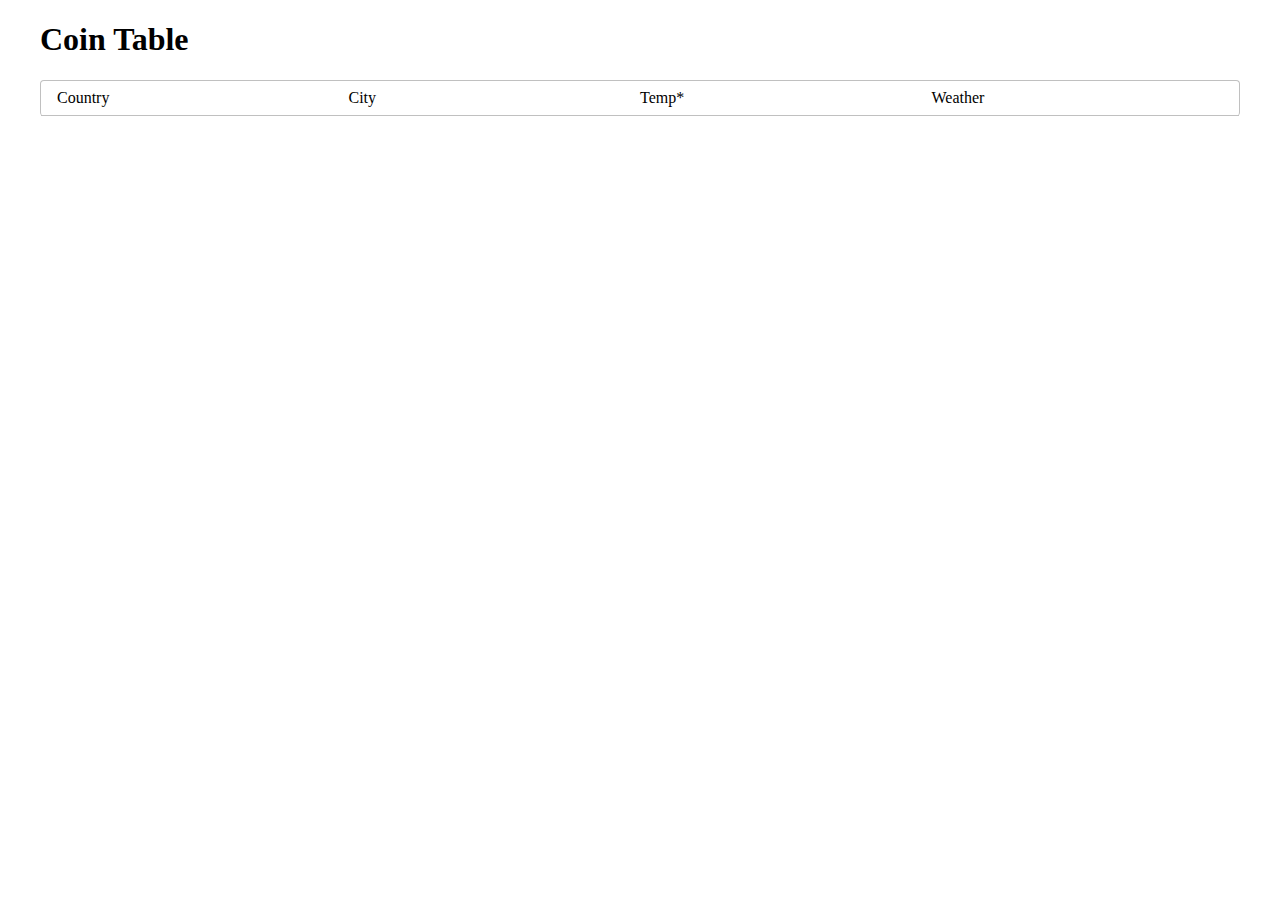
<file: base-API-ts/index.html>
<!DOCTYPE html>
<html lang="en">
<head>
    <meta charset="UTF-8">
    <meta http-equiv="X-UA-Compatible" content="IE=edge">
    <meta name="viewport" content="width=device-width, initial-scale=1.0">
    <title>CoinMarketCap</title>
    <link rel="stylesheet" href="style.css">
    <script defer src="app.js"></script>
</head>
<body>
    <div class="main-content">
        <h1>Coin Table</h1>
        <div class="table-coin-list">
            <div class="table-coin-list__header row">
                <div class="row-item">Country</div>
                <div class="row-item">City</div>
                <div class="row-item">Temp*</div>
                <div class="row-item">Weather</div>
            </div>
            <div id="table-body" class="table-coin-list__body">

            </div>
        </div>
    </div>
</body>
</html>
</file>
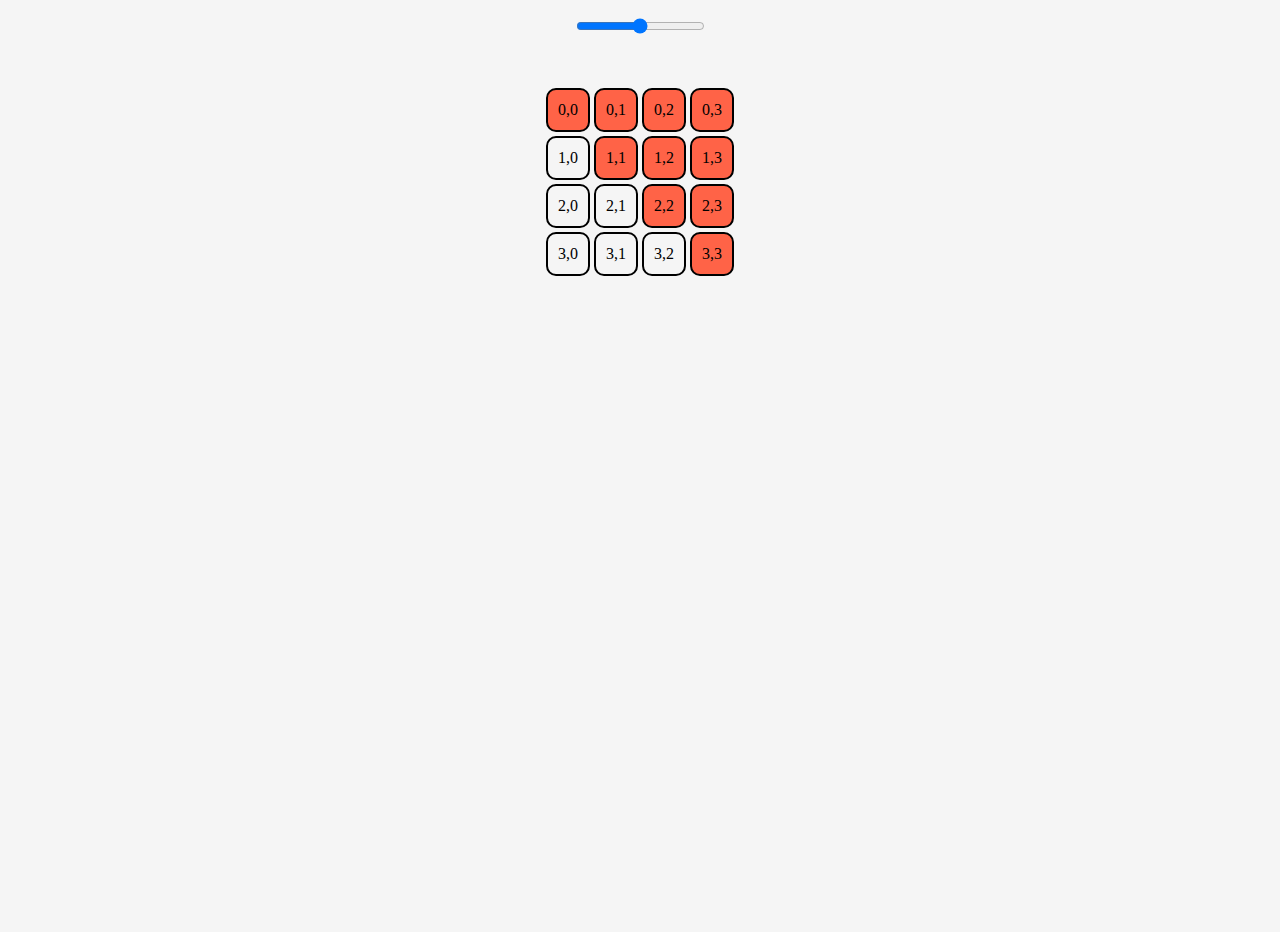
<file: task-1/index.html>
<!DOCTYPE html>
<html lang="en">
<head>
    <meta charset="UTF-8">
    <meta http-equiv="X-UA-Compatible" content="IE=edge">
    <meta name="viewport" content="width=device-width, initial-scale=1.0">
    <script defer src="/task-1/script.js"></script>
    <link rel="stylesheet" href="style.css">
    <title>Document</title>
</head>
<body>
        <input type="range" class="BEGUNOK" min="3" max="9" step="1" value=""> 
        <!-- <div class="btn-group">
            <button class="btn-add-color" >Подсветить основную диагонль</button>
            <button class="btn-add-color">Подсветить все что выше основой диагонли</button>
        </div> -->
        <div class="main">
            <div class="box">
        </div>
</body>
</html>
</file>
<file: base-API-ts/style.css>
body {
    margin: 0;
    padding: 0;
}

.main-content {
    max-width: 1200px;
    margin: 0 auto;
}

.table-coin-list {
    display: grid;
    border:  1.5px solid silver;
    border-radius: 4px;
}
.row {
    display: grid;
    grid-template-columns: repeat(4,1fr);
    padding: 8px 16px;
    border-bottom: 1.5px solid silver;
}

.table-coin-list:last-child {
    border-bottom: none;
}

.table-coin-list__header {

}

.table-coin-list__body {
    
}
</file>
<file: task-1/style.css>
body {
  display: flex;
  align-items: center;
  justify-content: flex-start;
  flex-direction: column;
  margin: 16px;
  min-height: 100vh;
  background-color: #0000000a;
}

.main {
  display: flex;
  flex-direction: column;
  padding: 50px;
  background-color: rgba( black, .5);
}

.box {
  width: max-content;
  margin: auto;
}

.row {
  display: flex;
}

.cell {
  display: flex;
  align-items: center;
  justify-content: center;
  width: 30px;
  height: 30px;
  border: 2px solid black;
  border-radius: 10px;
  margin: 2px;
  padding: 5px;
}

.color {
  /* background: rgb(238, 202, 202); */
  background: tomato;
}

.btn-add-color {
  padding: 4px;
}

.sheik {
  animation-duration: 400ms;
  animation-name: sheik;
  animation-iteration-count: infinite;
}

 .row div:nth-child(odd).sheik {
  animation-duration: 350ms;
  animation-name: sheikSecond;
  animation-iteration-count: infinite;
}



@keyframes sheik {
  0% {
    transform: rotateZ(0deg);
  }

  10% {
    transform: rotateZ(-1deg);
  }

  20% {
    transform: rotateZ(-1.5deg);
  }

  30% {
    transform: rotateZ(0deg);
  }

  40% {
    transform: rotateZ(-2.5deg);
  }

  50% {
    transform: rotateZ(-3deg);
  }

  60% {
    transform: rotateZ(-3.5deg);
  }

  70% {
    transform: rotateZ(-3deg);
  }

  80% {
    transform: rotateZ(-4.5deg);
  }

  90% {
    transform: rotateZ(-4deg);
  }

  100% {
    transform: rotateZ(-4deg);
  }
}

@keyframes sheikSecond {
  0% {
    transform: rotateZ(0deg);
  }

  10% {
    transform: rotateZ(-1deg);
  }

  20% {
    transform: rotateZ(-1.5deg);
  }

  30% {
    transform: rotateZ(0deg);
  }

  40% {
    transform: rotateZ(-1deg);
  }

  50% {
    transform: rotateZ(-3deg);
  }

  60% {
    transform: rotateZ(-3.5deg);
  }

  70% {
    transform: rotateZ(-3deg);
  }

  80% {
    transform: rotateZ(-4.5deg);
  }

  90% {
    transform: rotateZ(-3deg);
  }

  100% {
    transform: rotateZ(0deg);
  }    
}
</file>
